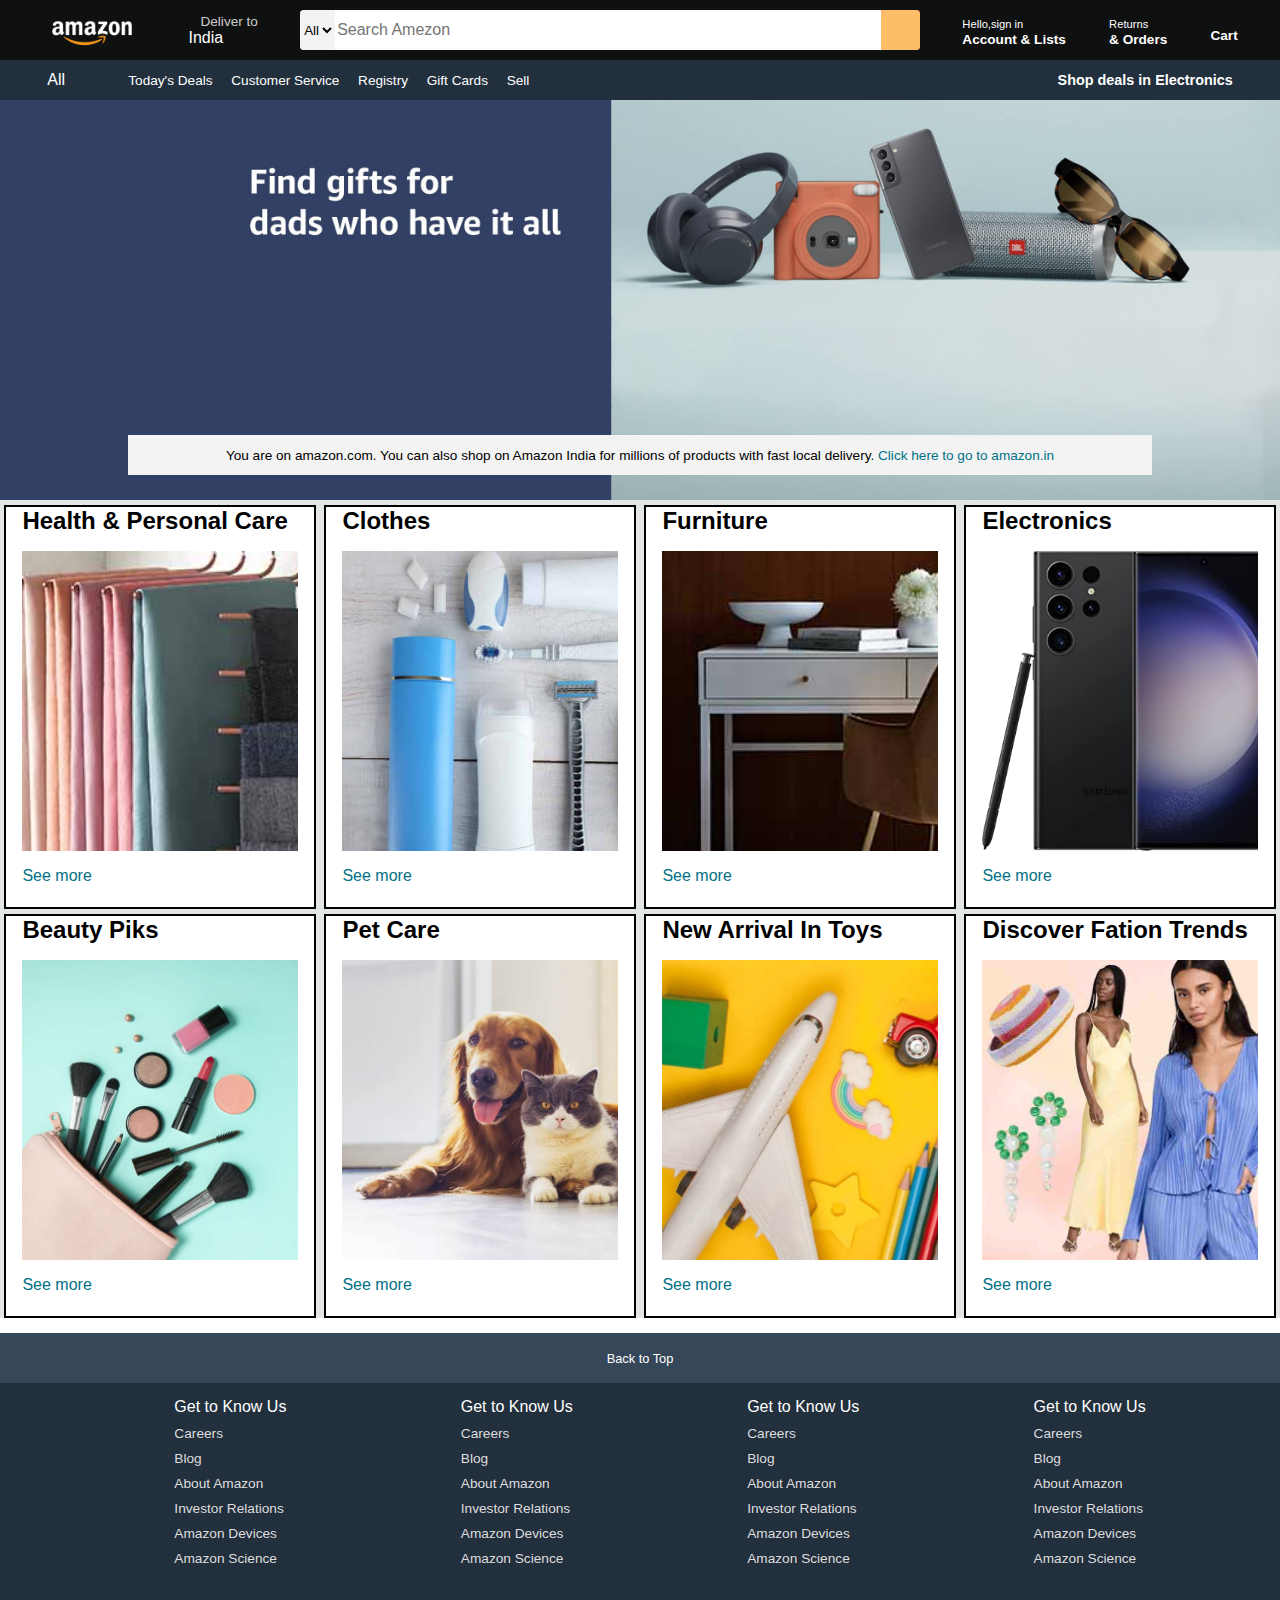
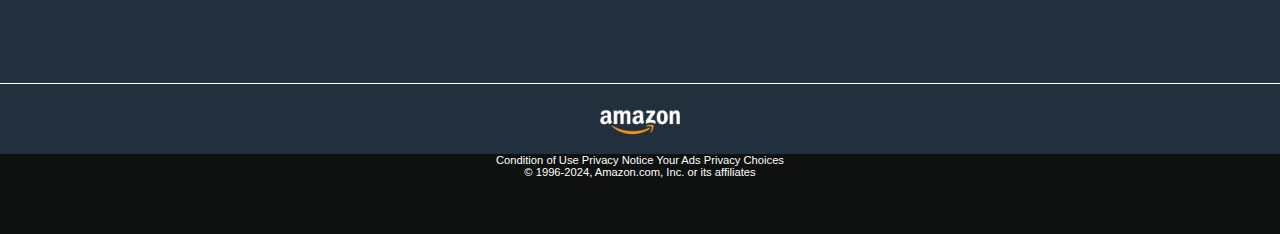
<file: index.html>
<!DOCTYPE html>
<html lang="en">
<head>
    <meta charset="UTF-8">
    <meta name="viewport" content="width=device-width, initial-scale=1.0">
    <link rel="stylesheet" href="style.css">
    <link rel="stylesheet" href="https://cdnjs.cloudflare.com/ajax/libs/font-awesome/6.4.0/css/all.min.css" integrity="sha512-iecdLmaskl7CVkqkXNQ/ZH/XLlvWZOJyj7Yy7tcenmpD1ypASozpmT/E0iPtmFIB46ZmdtAc9eNBvH0H/ZpiBw==" crossorigin="anonymous" referrerpolicy="no-referrer" />
    <title>Amezon</title>
</head>
<body>
    <header>
        <div class="navbar">
            <div class="nav-logo border">
                <div class="logo"></div>
                </div>
                <div class="nav-address border">
                    <p class="add-first">Deliver to</p>
                    <div class="add-icon">
                        <i class="fa-solid fa-location-dot"></i>
                        <p class="add-sec">India</p>
                        </div>
                    </div>
                    <div class="nav-search">
                        <select class="search-select">
                            <option>All</option>
                        </select>
                        <input placeholder="Search Amezon" class="search-input">
                        <div class="search-icon">
                            <i class="fa-solid fa-magnifying-glass"></i>
                        </div>
                     </div>
                     <div class="nav-signin border">
                     <p><span>Hello,sign in</span></p>
                     <p class="nav-second">Account & Lists</p>
                 </div>

                 <div class="nav-return border">
                    <p><span>Returns</span></p>
                    <p class="nav-second">& Orders</p>
                </div>

                <div class="nav-cart border">
                    <i class="fa-solid fa-cart-shopping"></i>
                    Cart
                </div>
             </div>
             <div class="panel">
                <div class="panel-all border">
                    <i class="fa-solid fa-bars"></i>
                    All
                </div>
                <div class="panel-ops border">
                    <p>Today's Deals</p>
                    <p>Customer Service</p>
                    <p>Registry</p>
                    <p>Gift Cards</p>
                    <p>Sell</p>
                </div>
                <div class="panel-deals border">
                    Shop deals in Electronics
                </div>
            </div>
        


    </header>
    <div class="hero-section">
        <div class="hero-msg">
            <p>You are on amazon.com. You can also shop on Amazon India for millions of products with fast local delivery. <a> Click here to go to amazon.in</a></p>
        </div>
    </div>
    <div class="shop-section">
        <div class="box">
            <div class="box-content">
                <h2>Health & Personal Care</h2>
            <div class="box1-img"></div>
            <p>See more</p>
            </div>
        </div>
        <div class="box">
            <div class="box-content">
                <h2>Clothes</h2>
            <div class="box2-img"></div>
            <p>See more</p>
            </div>
        </div>
        <div class="box">
            <div class="box-content">
                <h2>Furniture</h2>
            <div class="box3-img"></div>
            <p>See more</p>
            </div>
        </div>
        <div class="box"><div class="box-content">
            <h2>Electronics</h2>
        <div class="box4-img"></div>
        <p>See more</p>
        </div>
    </div>
    <div class="box">
        <div class="box-content">
            <h2>Beauty Piks</h2>
        <div class="box5-img"></div>
        <p>See more</p>
        </div>
    </div>
    <div class="box">
        <div class="box-content">
            <h2>Pet Care</h2>
        <div class="box6-img"></div>
        <p>See more</p>
        </div>
    </div>
    <div class=" box">
        <div class="box-content">
            <h2>New Arrival In Toys</h2>
        <div class="box7-img"></div>
        <p>See more</p>
        </div>
    </div>
    <div class="box"><div class="box-content">
        <h2>Discover Fation Trends</h2>
    <div class="box8-img"></div>
    <p>See more</p>
    </div>
</div> 
    </div>
    <footer>
       <div class="foot-panel1">
        Back to Top
       </div> 
       <div class="foot-panel2">
        <ul>
            <p> Get to Know Us</p>
            <a>Careers</a>
            <a>Blog</a>
            <a>About Amazon</a>
            <a>Investor Relations</a>
            <a>Amazon Devices</a>
            <a>Amazon Science</a>
        </ul>
        <ul>
            <p> Get to Know Us</p>
            <a>Careers</a>
            <a>Blog</a>
            <a>About Amazon</a>
            <a>Investor Relations</a>
            <a>Amazon Devices</a>
            <a>Amazon Science</a>
        </ul>
        <ul>
            <p> Get to Know Us</p>
            <a>Careers</a>
            <a>Blog</a>
            <a>About Amazon</a>
            <a>Investor Relations</a>
            <a>Amazon Devices</a>
            <a>Amazon Science</a>
        </ul>
        <ul>
            <p> Get to Know Us</p>
            <a>Careers</a>
            <a>Blog</a>
            <a>About Amazon</a>
            <a>Investor Relations</a>
            <a>Amazon Devices</a>
            <a>Amazon Science</a>
        </ul>
       </div>
       

       <div class="foot-panel3">
        <div class="logo">

        </div>
       </div>

       <div class="foot-panel4">
        <div class="pages">
            <a>Condition of Use</a>
            <a>Privacy Notice</a>
            <a>Your Ads Privacy Choices</a>
        </div>
        <div class="copy-right">
            © 1996-2024, Amazon.com, Inc. or its affiliates

        </div>
       </div>
    </footer>
</body>
</html>
</file>
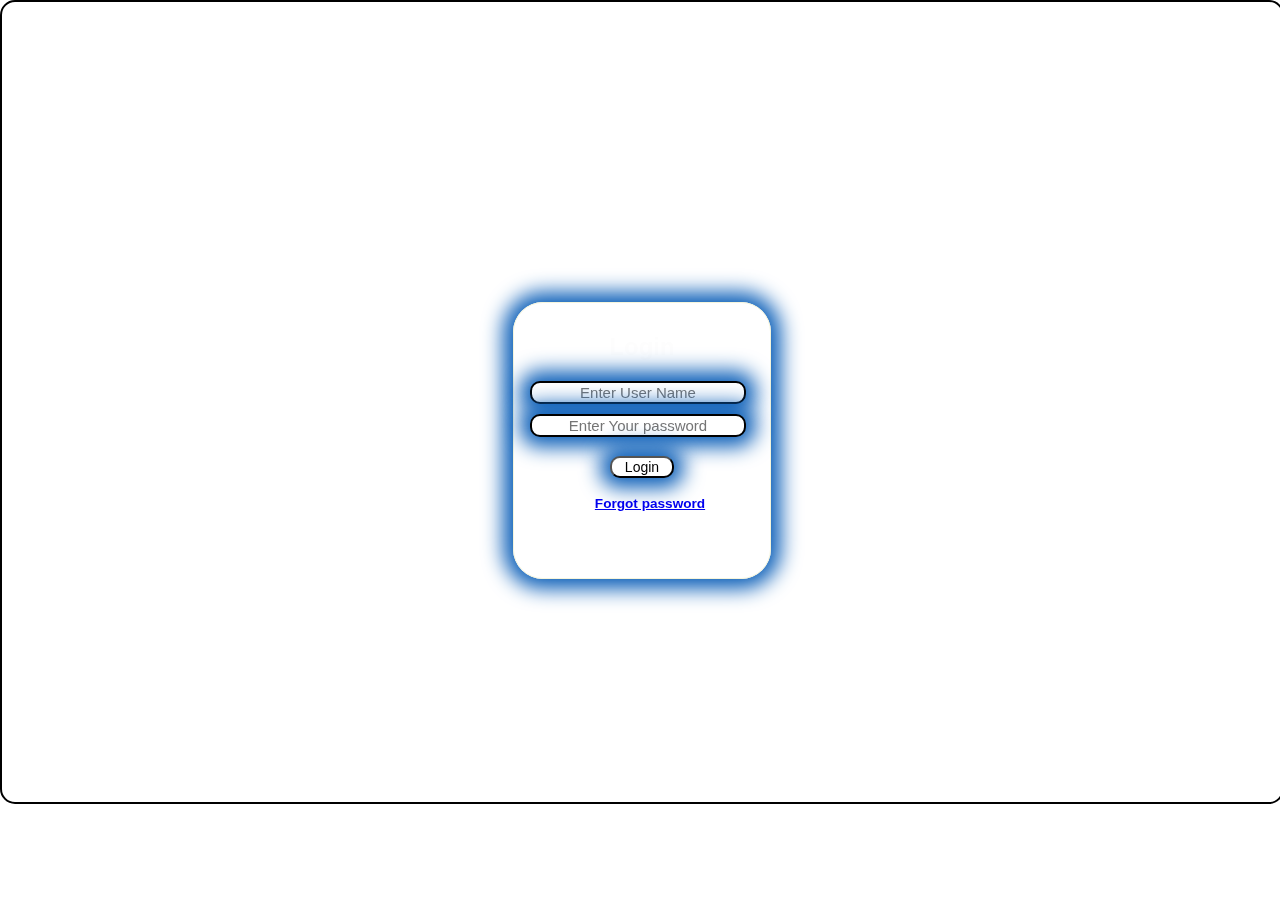
<file: login.html>
<!DOCTYPE html>
<html lang="en">
<head>
    <meta charset="UTF-8">
    <meta name="viewport" content="width=device-width, initial-scale=1.0">
    <title>Login Page</title>
    <link rel="stylesheet" href="dj.css">
</head>
<body>
    <div class="login-page">
        <div class="login">
            <div class="input">
                <h2>Login</h2>
                <div class="button-input">
            <input class="user" type="text" placeholder="Enter User Name" ><br/>
            <input class="pass" type="password" placeholder="Enter Your password"><br/>
            <button class="but" >Login</button>
            <br/>
            <a class="for" href="#">Forgot password</a>
            </div>
            </div>
        </div>
    </div>
    
</body>
</html>
</file>
<file: style.css>
*{
    margin: 0;
    font-family: Arial;
    border: border-box;
}
.navbar{
    height: 60px;
    background-color: #0F1111;
    color: white;
    display: flex;
    align-items: center;
    justify-content: space-evenly;
}
.nav-logo{
    height: 50px;
    width: 100px;
}
.logo{
    height: 50px;
    width: 100%;
    background-image: url(logo.png);
    background-size: cover;
}
.border{
    border: 1.5px solid transparent;
}
.border:hover{
    border: 1.5px solid white;
}
/**box 2**/
.add-first{
    color: #cccccc;
    font-size: 0.85rem;
    margin-left: 15px;
}
.add-sec{
    font-size: 1rem;
    margin-left: 3px;
}
.add-icon{
    display: flex;
    align-items: center;
}
.nav-search{
    display: flex;
    justify-content: space-evenly;
    background-color:coral;
    width:620px;
    height: 40px;
    border-radius: 4px;
}
.search-select{
    background-color: #f3f3f3;
    width:50;
    text-align: center;
    border-top-left-radius: 4px;
    border-bottom-left-radius: 4px;
    border: none;
}
.search-input{
    width: 100%;
    font-size:1rem ;
    border: none;
}
.search-icon{
    width: 45px;
    display: flex;
    justify-content: center;
    align-items: center;
    font-size: 1.2rem;
    background-color: #febd68;
    border-top-right-radius: 4px;
    border-bottom-right-radius: 4px;
    color: #0F1111;
}
.nav-search:hover{
    border:2px solid orange;
}
span{
    font-size: 0.7rem;
}
.nav-second{
    font-size:0.85rem;
    font-weight: 700;
}
.nav-cart i{
    font-size: 30px;
}
.nav-cart{
    font-size: 0.85rem;
    font-weight: 700;
}
.panel{
    height: 40px;
    background-color: #222f3d;
    display: flex;
    color: white;
    display: flex;
    align-items: center;
    justify-content: space-evenly;
}
.panel-ops p{
    display: inline;
    margin-left: 15px;
    
    

}
.panel-ops{
    width: 70%;
    font-size:0.85rem ;
}
.panel-deals{
    font-size: 0.9rem;
    font-weight: 700;
}
.hero-section{
    background-image: url("hero_image.jpg");
    height: 400px;
    background-size: cover;
    display:flex;
    justify-content: center;
    align-items: flex-end;

}
.hero-msg{
    background-color: #f3f3f3;
    height: 40px;
    display: flex;
    align-items: center;
    justify-content: center;
    font-size:0.85rem;
    width:80%;
    margin-bottom:25px ;
}
.hero-msg a{
    color: #007185;
    
}
.shop-section{
    display: flex;
    flex-wrap: wrap;
    justify-content: space-around;
    background-color: #e2e7e6;
    
}
.box{
    height: 400px;
    border: 2px solid black;
    width: 24%;
    background-color: white; 
    padding: 20px,0px,15px; 
    margin-top: 5px;
}
.box1-img{
    background-image: url(box1_image.jpg);
    background-size: cover;
    margin-top: 1rem;
    margin-bottom:1rem ;
    height: 300px;
    
}
.box2-img{
    background-image: url(box2_image.jpg);
    background-size: cover;
    margin-top: 1rem;
    margin-bottom:1rem ;
    height: 300px;
}
.box3-img{
    background-image: url(box3_image.jpg);
    background-size: cover;
    margin-top: 1rem;
    margin-bottom:1rem ;
    height: 300px;
}
.box4-img{
    background-image: url(box4_image.jpg);
    background-size: cover;
    margin-top: 1rem;
    margin-bottom:1rem ;
    height: 300px;
}
.box5-img{
    background-image: url(box5_image.jpg);
    background-size: cover;
    margin-top: 1rem;
    margin-bottom:1rem ;
    height: 300px;
}
.box6-img{
    background-image: url(box6_image.jpg);
    background-size: cover;
    margin-top: 1rem;
    margin-bottom:1rem ;
    height: 300px;
}
.box7-img{
    background-image: url(box7_image.jpg);
    background-size: cover;
    margin-top: 1rem;
    margin-bottom:1rem ;
    height: 300px;
}
.box8-img{
    background-image: url(box8_image.jpg);
    background-size: cover;
    margin-top: 1rem;
    margin-bottom:1rem ;
    height: 300px;
}

.box-content{
    margin-left:1rem ;
    margin-right:1rem ;
}
.box-content p{
    color:#007185;

}
footer{
    margin-top: 15px;
}
.foot-panel1{
    background-color: #37475a;
    color: white;
    height: 50px;
    display: flex;
    justify-content: center;
    align-items: center;
    font-size: 0.8rem;

}
.foot-panel2{
    background-color: #222f3d;
    color: white;
    height:300px ;
    display: flex;
    justify-content: space-evenly;
}
ul a{
    display: block;
    font-size: 0.855rem;
    margin-top: 10px;
    color: #dddddd;
}
ul{
    margin-top: 15px;
}
.foot-panel3{
    background-color: #222f3d;
    color: white;
    border-top:0.5px solid white ;
    height: 70px;
    display: flex;
    justify-content: center;
    align-items: center;
}
.logo{
    background-image: url(logo.png);
    background-size: cover;
    height: 50px;
    width: 100px;
   
}
.foot-panel4{
    background-color: #0F1111;
    color: white;
    height: 80px;
    font-size: 0.7rem;
    text-align: center;
    

}
.pages{
    padding: top 25px;
}
.copy-right{
    padding: top 5px;
}
</file>
<file: dj.css>
*{
    margin: 0px;
}

.login-page{
    height: 100%;
    width: 100%;
    position: relative;
    text-align: center;
    border: 2px solid black;
    border-radius: 15px;
    background-color: transparent;
    backdrop-filter: blur(0px);
    font-family: arial;
    
    
    
}
.input{
    height: 275px;
    width: 20%;
   text-align: center;
   position: relative;
   top: 300px;
   border: 1px solid beige;
   margin: auto;
   border-radius: 30px;
   backdrop-filter: blur(6px);
   box-shadow: 0 0 20px 10px rgb(13, 96, 185);
   
   

}
body{
    height: 800px;
    background-image: url(https://c4.wallpaperflare.com/wallpaper/580/824/23/moon-night-nature-house-wallpaper-preview.jpg);
    background-size: cover;
}
.button-input{
    
    text-align: center;
    position: relative;
    top: 25%;
    margin-bottom: 6rem;
    position: relative;
    top: 3rem;
    left: 1rem;
    
       
   
    
    

}
.button-input .user{
    display: flex;
    justify-content: center;
    align-items: center;
    margin-top: 2px;
    width: 13rem;
    text-align: center;
    border: 2px solid black;
    border-radius: 10px;
    font-size: 15px;
    background-color:white;
    box-shadow: 0 0 20px 10px rgb(13, 96, 185);
    
    

}
.button-input .pass{
    display: flex;
    justify-content: center;
    align-items: center;
    position: relative;
    width: 13rem;
    bottom: 0.5rem;
    text-align: center;
    border: 2px solid black;
    border-radius: 10px;
    font-size: 15px;
    background-color:white ;
    box-shadow: 0 0 20px 10px rgb(13, 96, 185);
}
.button-input .but{
    display: flex;
    justify-content: center;
    align-items: center;
    text-align: center;
    position: relative;
    bottom: 7px;
    left: 5rem;
    width: 4rem;
    border-radius: 10px;
    font-size: 14px;
    background-color:white;
    box-shadow: 0 0 20px 10px rgb(13, 96, 185);
    
}
.button-input .for{
    display: flex;
    justify-content: center;
    align-items: center;
    font-size: 0.85rem;
    position: relative;
    right: 0.5rem;
    bottom: 7px;
    border-radius: 10px;
    font-weight: bolder; 

}
h2{
    position: relative;
    top: 30px;
    color: rgb(253, 253, 253);
}
</file>
